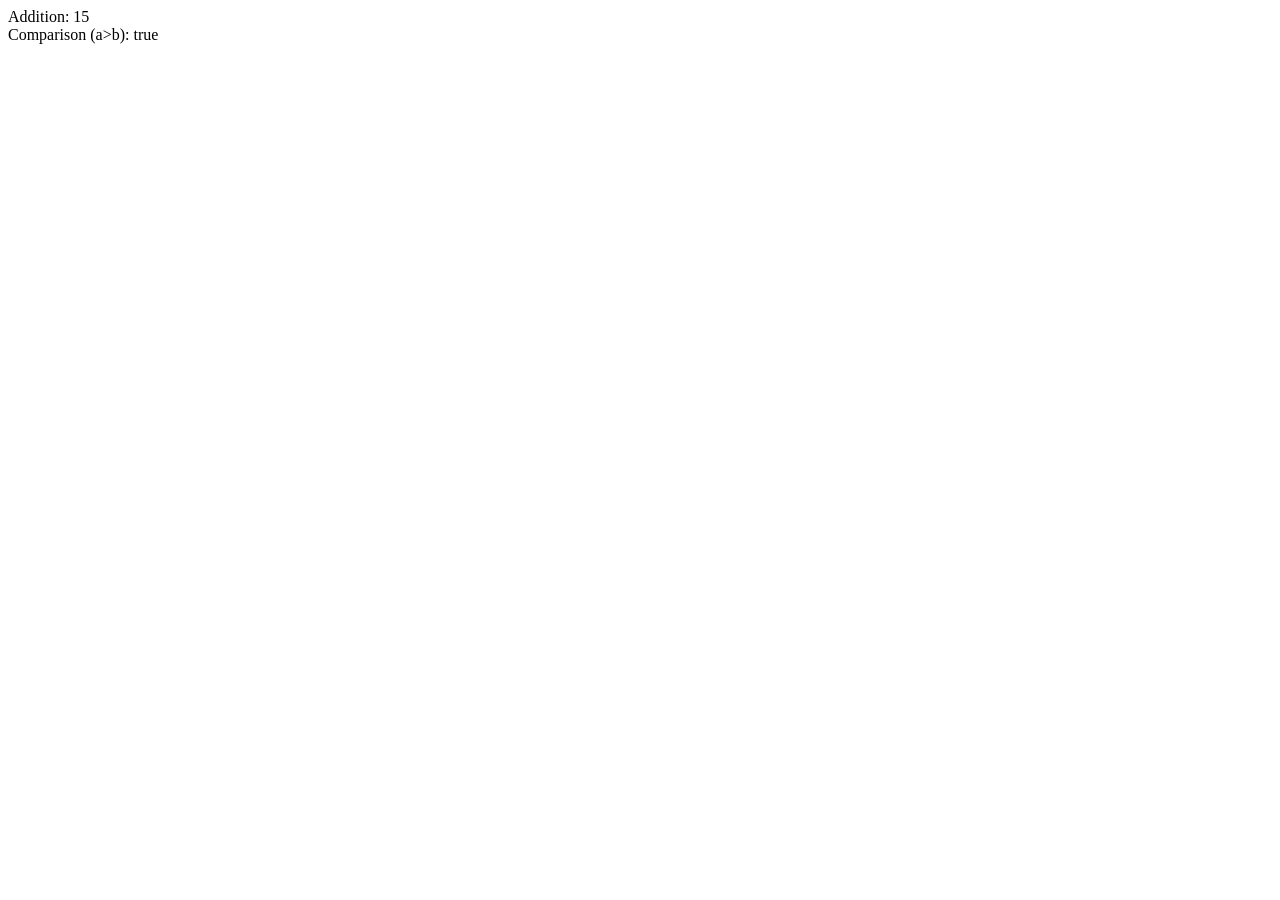
<file: frontend/index.html>
<!-- <table border="1",rowsspan ="2",colsspan="2">
        <tr>
        <th>
            
            <td>Name</td>
            <td>Class</td>
            <td> Fee Due</td>
            <td>Fee Details</td>
            <td>Total Fee</td>
        </th>
        </tr>
        <tr>
        <td>1</td>
        <td>Vishnupriya</td>
        <td>10th</td>
        <td>Rs. 5000</td>
        <td>Rs. 1000</td>
        <td>Rs. 6000</td>
        </tr>
        
        <tr>
        <td>2</td>
        <td>Manoj</td>
        <td>12th</td>
        <td>Rs. 7000</td>
        <td>Rs. 2000</td>
        <td>Rs. 9000</td>
        </tr>

        <tr>
        <td>3</td>
        <td>Pranav</td>
        <td>9th</td>
        <td>Rs. 4000</td>
        <td>Rs. 500</td>
        <td>Rs. 4500</td>
        <tr></tr>
    </table>
</body>
</html> -->


<!-- <h3>Ordered List</h3>
<ol>
<li>Apple</li>
<li>Banana</li>
</ol>

<h3>Unordered List</h3>
<ul>
<li>Car</li>
<li>Bike</li>
</ul>

<h3>Description List</h3>
<dl>
<dt>HTML</dt>
<dd>Hyper Text Markup Language</dd>
</dl>

</body>
</html> -->

<!-- <body>

<h2>Registration Form</h2>

<form>
<label for="name">Name:</label> <input id="name" type="text" placeholder="Enter your name"><br><br>
<label for="password">Password:</label> <input id="password" type="password" placeholder="Enter your password"><br><br>

Gender:
<label><input type="radio" name="g">Male</label>
<label><input type="radio" name="g">Female</label><br><br>

Hobbies:
<label><input type="checkbox">Reading</label>
<label><input type="checkbox">Sports</label><br><br>

<input type="submit" value="Submit">
</form>

</body>
</html> -->




<!-- <body>

< Inline CSS -->
<!-- <h1 style="background-color:pink"> Welcome to my channel</h1>
<p>This is a paragraph with inline CSS styling.</p>

</body>
</html> -->

<!DOCTYPE html>
<html lang="en">
<head>
    <meta charset="UTF-8">
    <meta name="viewport" content="width=device-width, initial-scale=1.0">
    <title>Frontend Page</title>
    
</head>
<body>
<script>
let a = 10;
let b = 5;

document.write("Addition: " + (a + b) + "<br>");
document.write("Comparison (a>b): " + (a > b));
</script>

</body>
</html>
<body>
    
       <script>
    
        let price = 100;
        let taxRate = 0.18; 
        let total = price + (price * taxRate); // Addition and Multiplication

        // --- 2. Comparison & Logical Operators ---
        let userAge = 20;
        let hasTicket = true;
        // Logical AND (&&) requires both to be true
        let canEnter = (userAge >= 18) && hasTicket; 

        // --- 3. Ternary Operator (Shorthand If) ---
        let welcomeMessage = canEnter ? "Welcome to the show!" : "Access Denied.";

        // --- 4. Nullish Coalescing (??) ---
        let username = null;
        let displayName = username ?? "Guest User"; // Falls back to "Guest" if null

        // --- Displaying results in the HTML ---
        const outputDiv = document.getElementById('output');
        
        outputDiv.innerHTML = `
            <h2>Calculations</h2>
            <div class="result">Price + 18% Tax: $${total}</div>
            
            <h2>Logic & Comparisons</h2>
            <div class="result">Can Enter? ${canEnter}</div>
            <div class="result">Message: ${welcomeMessage}</div>
            
            <h2>Null Safety</h2>
            <div class="result">User: ${displayName}</div>
        `;

        // Logging to console for debugging
        console.log("Operator logic completed successfully.");
    </script>
   
</body>
</file>
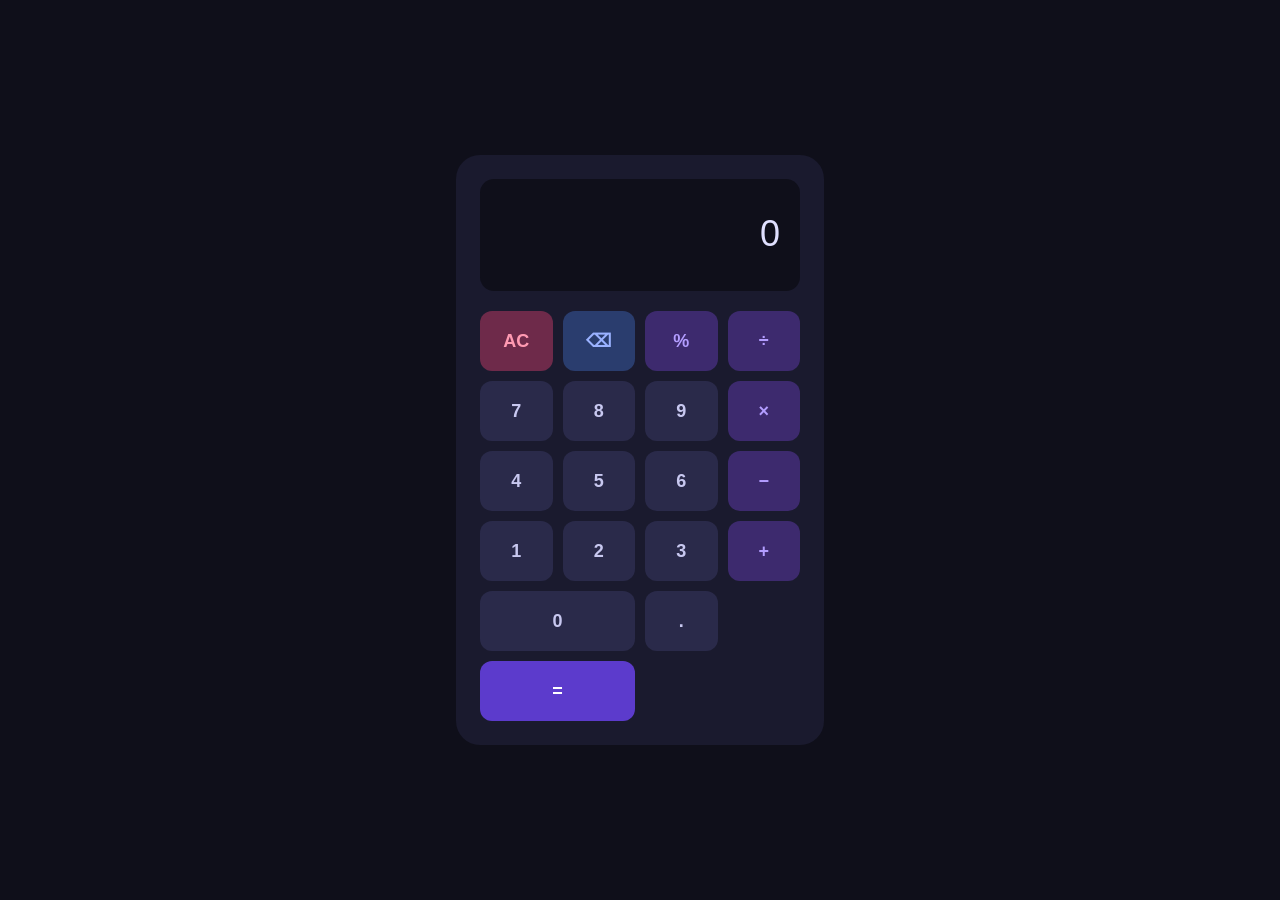
<file: calculator/calculator.html>
<!DOCTYPE html>
<html lang="en">
<head>
    <meta charset="UTF-8">
    <meta name="viewport" content="width=device-width, initial-scale=1.0">
    <title>calculator</title>
</head>
<body>
    <!-- <script src="check.js"></script> -->
    <!DOCTYPE html>
<html lang="en">
<head>
  <meta charset="UTF-8">
  <title>Calculator</title>
  <style>
    body {
      display: flex;
      justify-content: center;
      align-items: center;
      min-height: 100vh;
      margin: 0;
      background: #0f0f1a;
      font-family: sans-serif;
    }

    .calculator {
      background: #1a1a2e;
      border-radius: 24px;
      padding: 24px;
      width: 320px;
    }

    .screen {
      background: #0f0f1a;
      border-radius: 14px;
      padding: 16px 20px;
      margin-bottom: 20px;
      text-align: right;
      min-height: 80px;
    }

    .screen .expr {
      font-size: 13px;
      color: #6c6c8a;
      min-height: 18px;
    }

    .screen .result {
      font-size: 36px;
      color: #e0e0ff;
    }

    .buttons {
      display: grid;
      grid-template-columns: repeat(4, 1fr);
      gap: 10px;
    }

    .btn {
      font-size: 18px;
      font-weight: bold;
      border: none;
      border-radius: 12px;
      height: 60px;
      cursor: pointer;
    }

    .btn-num  { background: #2a2a4a; color: #c8c8f0; }
    .btn-op   { background: #3d2a6e; color: #b39dff; }
    .btn-eq   { background: #5c3bcc; color: #fff; grid-column: span 2; }
    .btn-ac   { background: #6e2a4a; color: #ff9ab2; }
    .btn-del  { background: #2a3d6e; color: #9ab2ff; }
    .btn-zero { grid-column: span 2; }
  </style>
</head>
<body>

<div class="calculator">
  <div class="screen">
    <div class="expr" id="expr"></div>
    <div class="result" id="display">0</div>
  </div>
  <div class="buttons">
    <button class="btn btn-ac"  onclick="clearAll()">AC</button>
    <button class="btn btn-del" onclick="deleteLast()">⌫</button>
    <button class="btn btn-op"  onclick="inputOp('%')">%</button>
    <button class="btn btn-op"  onclick="inputOp('/')">÷</button>

    <button class="btn btn-num" onclick="inputNum('7')">7</button>
    <button class="btn btn-num" onclick="inputNum('8')">8</button>
    <button class="btn btn-num" onclick="inputNum('9')">9</button>
    <button class="btn btn-op"  onclick="inputOp('*')">×</button>

    <button class="btn btn-num" onclick="inputNum('4')">4</button>
    <button class="btn btn-num" onclick="inputNum('5')">5</button>
    <button class="btn btn-num" onclick="inputNum('6')">6</button>
    <button class="btn btn-op"  onclick="inputOp('-')">−</button>

    <button class="btn btn-num" onclick="inputNum('1')">1</button>
    <button class="btn btn-num" onclick="inputNum('2')">2</button>
    <button class="btn btn-num" onclick="inputNum('3')">3</button>
    <button class="btn btn-op"  onclick="inputOp('+')">+</button>

    <button class="btn btn-num btn-zero" onclick="inputNum('0')">0</button>
    <button class="btn btn-num" onclick="inputDot()">.</button>
    <button class="btn btn-eq"  onclick="calculate()">=</button>
  </div>
</div>

<script>
  let current = '';
  let expression = '';
  let justCalc = false;

  function updateDisplay(val) {
    document.getElementById('display').textContent = val || '0';
  }

  function updateExpr(val) {
    document.getElementById('expr').textContent = val;
  }

  function inputNum(n) {
    if (justCalc) { current = ''; expression = ''; justCalc = false; }
    current += n;
    expression += n;
    updateDisplay(current);
    updateExpr(expression);
  }

  function inputOp(op) {
    justCalc = false;
    current = '';
    expression += ' ' + op + ' ';
    updateExpr(expression);
    updateDisplay('0');
  }

  function inputDot() {
    if (current.includes('.')) return;
    if (!current) { current = '0'; expression += '0'; }
    current += '.';
    expression += '.';
    updateDisplay(current);
    updateExpr(expression);
  }

  function deleteLast() {
    if (justCalc) return;
    expression = expression.slice(0, -1);
    current = current.slice(0, -1);
    updateDisplay(current || '0');
    updateExpr(expression);
  }

  function clearAll() {
    current = ''; expression = ''; justCalc = false;
    updateDisplay('0');
    updateExpr('');
  }

  function calculate() {
    if (!expression) return;
    try {
      let result = Function('"use strict"; return (' + expression + ')')();
      result = parseFloat(result.toFixed(10));
      updateExpr(expression + ' =');
      updateDisplay(result);
      current = String(result);
      expression = String(result);
      justCalc = true;
    } catch(e) {
      updateDisplay('Error');
      current = ''; expression = ''; justCalc = true;
    }
  }
</script>

</body>
</html>

    </div>
</body>
</html>
</file>
